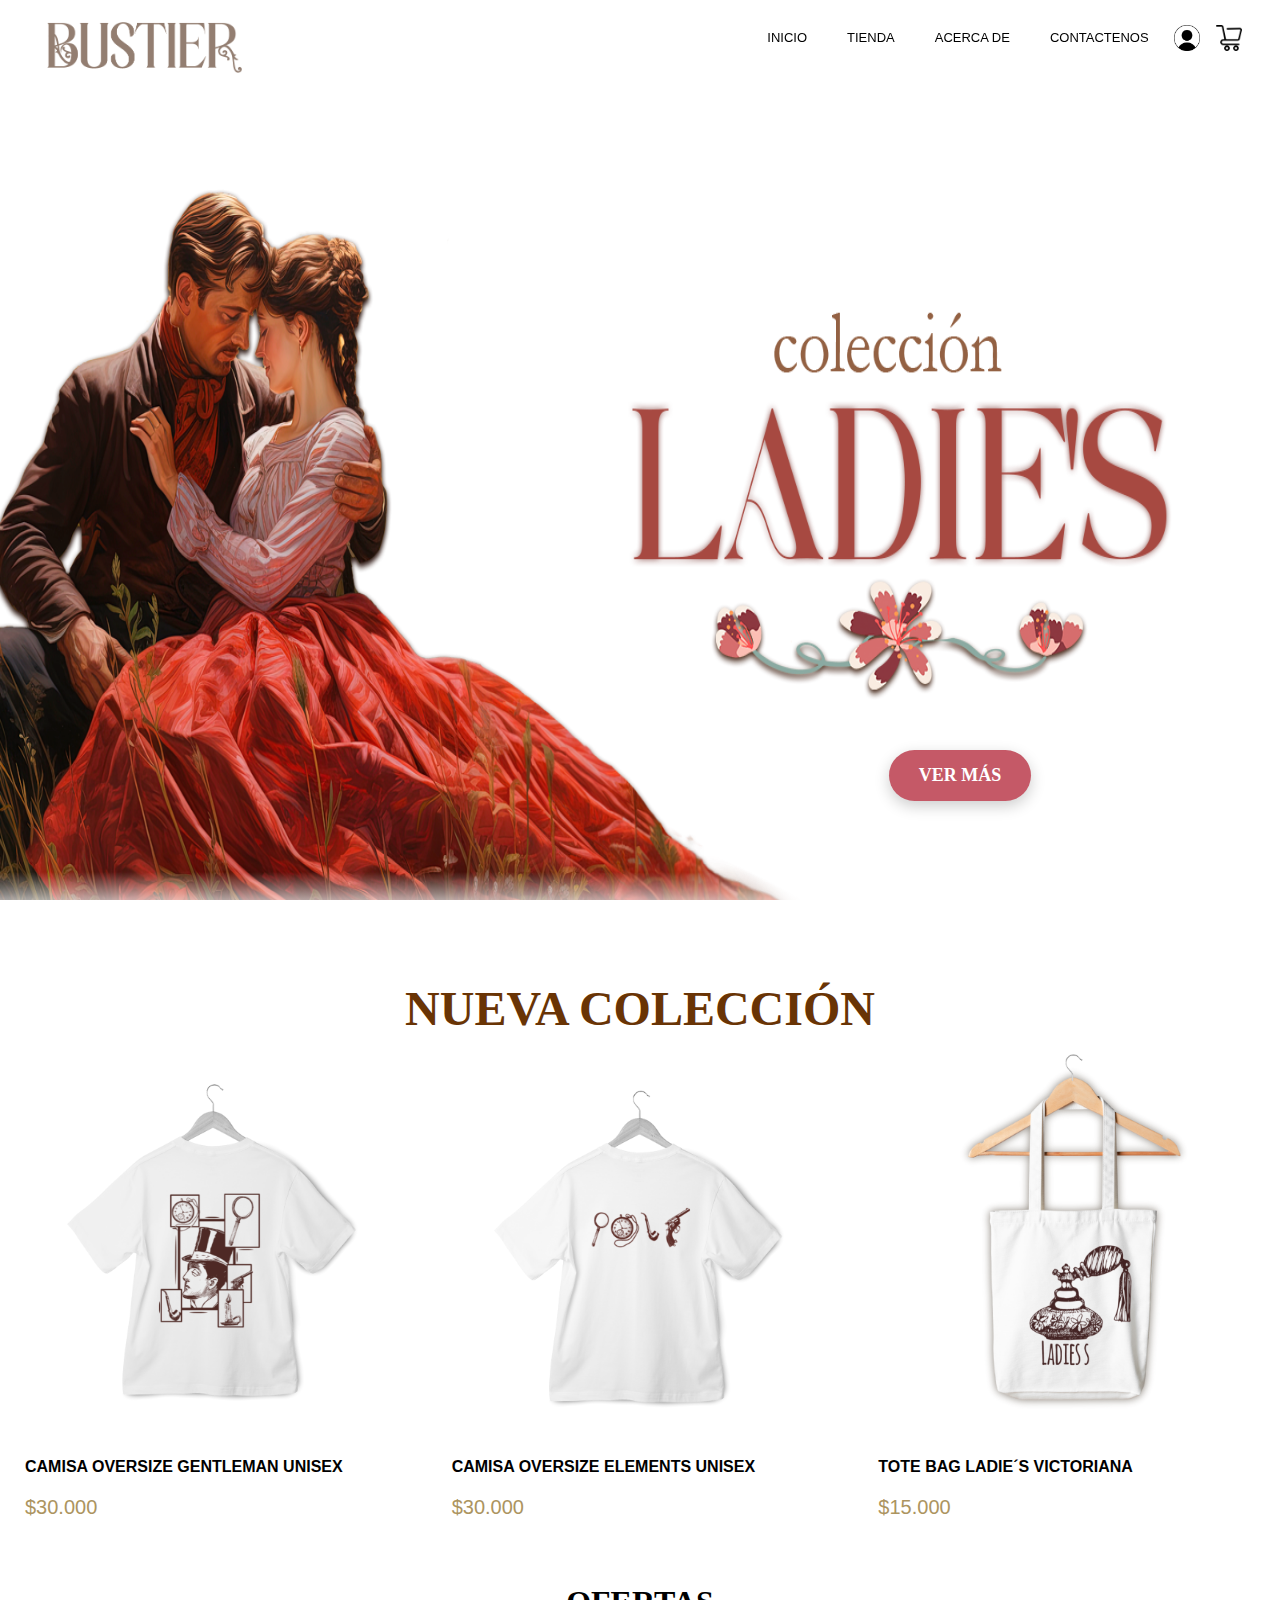
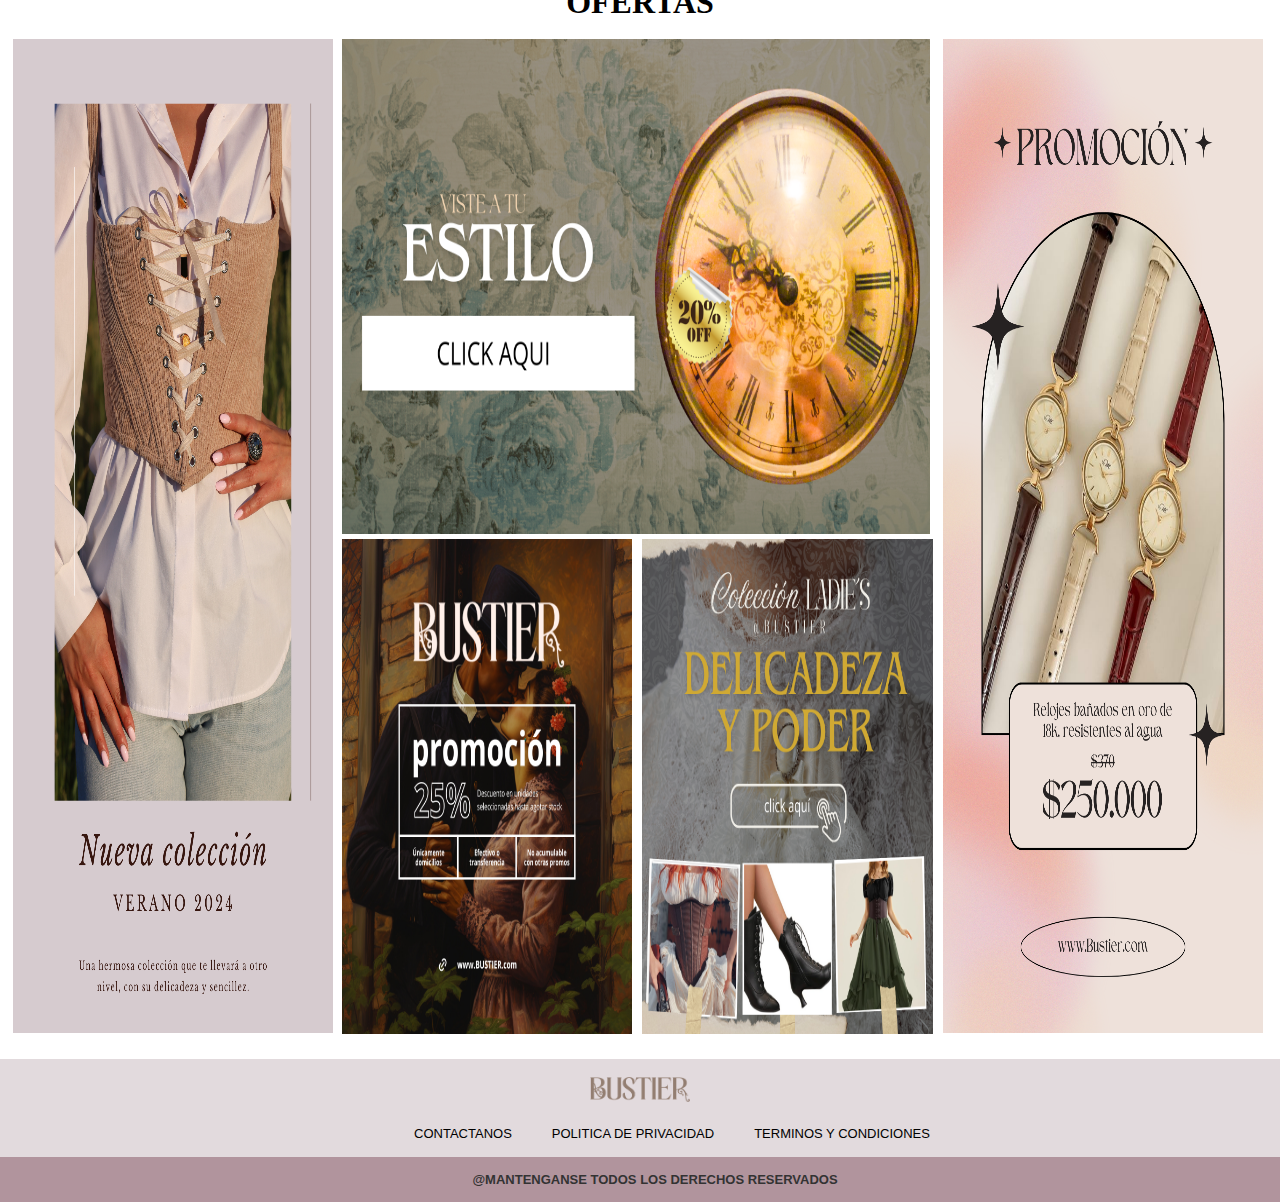
<file: index.html>
<html>
<head>
 <meta charset="utf-8"> 
 <title>BUSTIER</title> 
 <link rel="stylesheet" href="./assets/css/style_menu.css"> 
 <link rel="icon" type="image/x-icon" href="./assets/img/logoo.png">
</head>

<body>
   <header>
    <img id="BUSTIER" src="./assets/img/LOGO.png">
    <div class="barra">
    <nav class="navbar">
      <ul>
          <li><a href="./index.html">INICIO</a></li>
          <li><a href="./tienda.html">TIENDA</a>
        
        </li>
        <li><a href="./index_acerca_de.html">ACERCA DE</a></li>
         <li><a href="./index_contacto.html">CONTACTENOS</a></li>
         
      </ul>
      <a href="./index_ingresar.html"> <img id="profile" src="./assets/img/profile.png"> </a>
      <a href="./cart.html"><img id="carrito" src="./assets/img/carrito logo.png"></a>
  </nav>
  
</div>

    </header>
    
<center>
<a id="contBANNER">    
    <img id="BANNER" src="./assets/img/BUSTIERRRRR[2].png">
    <div style="position: relative; top: -50px;">
        <a href="./tienda.html" class="button-banner">Ver Más</a>
</div>
    <h1 id="nueva_colección">NUEVA COLECCIÓN</h1>

<div class="product-container"> 
    <div class="product"> 
        <img src="./assets/img_productos/12.png" alt="Producto 1"> 
        <h4 class="product-name">CAMISA OVERSIZE GENTLEMAN UNISEX</h4> 
     <div class="contenedorcarrito">
        <p class="product-price">$30.000</p> 
        
    </div>
    </div> 
    <div class="product"> 
        <img src="./assets/img_productos/11.png" alt="Producto 2"> 
        <h4 class="product-name">CAMISA OVERSIZE ELEMENTS UNISEX</h4> 
    <div class="contenedorcarrito">
        <p class="product-price">$30.000</p> 
        
    </div>
    </div> 
    <div class="product"> 
        <img src="./assets/img_productos/18.png" alt="Producto 3"> 
        <h4 class="product-name">TOTE BAG LADIE´S VICTORIANA</h4> 
    <div class="contenedorcarrito">
        <p class="product-price">$15.000</p> 
    </div>
    </div> 
</div>

<h1 id="ofertas">OFERTAS</h1>
<br>

<div class="container-ofertas">
   <a href="./tienda.html" class="item1"> <img src="./assets/img/CORSET 2024 COLECCION.png" class="item1" ></img></a>
   <a href="./tienda.html" class="item2"><img src="./assets/img/OFERTA TIEMPO.png" class="item2"></img></a>
   <a href="./cart.html" class="item3"><img src="./assets/img/Post  .png" class="item3"></img></a>
   <a href="./tienda.html" class="item4"><img src="./assets/img/oferta diva ladies coleccion.png" class="item4"></img></a>
   <a href="./tienda.html" class="item5"><img src="./assets/img/Historia de instagram promoción moderna aesthetic degradado beige.png" class="item5"></a>

</div>


<footer>
    <img id="BUSTIER2" src="./assets/img/LOGO.png">
    <BR>
    <div class="contacta">
    <a href="./index_contacto.html">CONTACTANOS</a>
    <a href="./index_legal.html">POLITICA DE PRIVACIDAD</a>
    <a href="./index_legal.html">TERMINOS Y CONDICIONES</a>
</div>
    <h3 id="cosa del fooer">@MANTENGANSE TODOS LOS DERECHOS RESERVADOS</h3>
</footer>
   

</body>
</html>
</file>
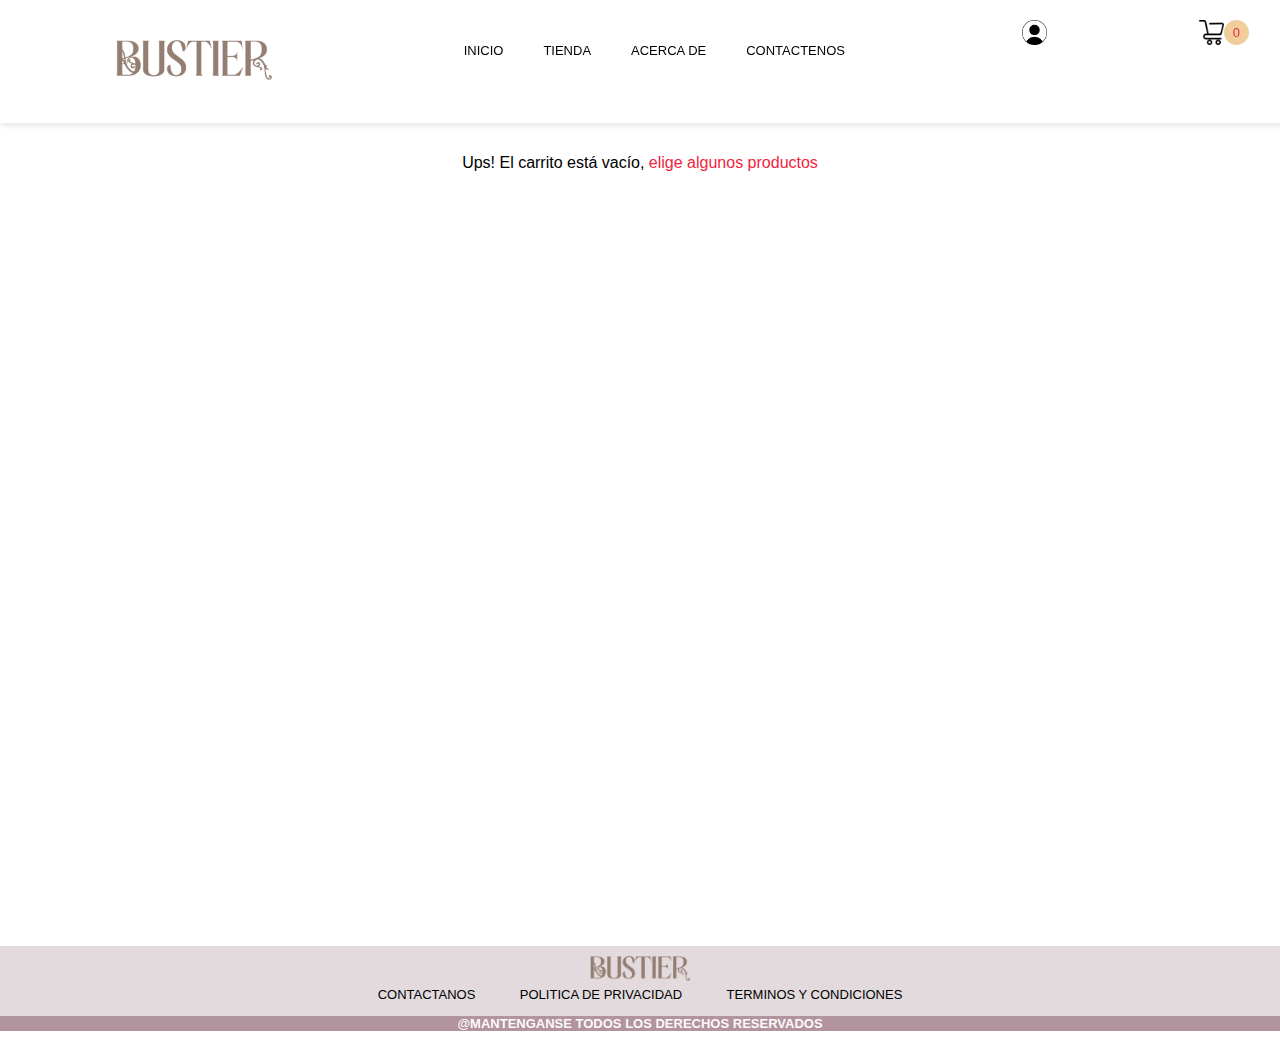
<file: cart.html>
<!DOCTYPE html>
<html lang="es">
	<meta charset="UTF-8">
	<meta http-equiv="X-UA-Compatible" content="IE=edge">
	<meta name="viewport" content="width=device-width, initial-scale=1.0">
  <link rel="icon" type="image/x-icon" href="./assets/img/logoo.png">
  <link rel="stylesheet" href="./assets/css/cart.css">
	<script src="./assets/js/productos.js"></script>
  <script src="./assets/js/cartService.js" defer></script>
	<script src="./assets/js/cart.js" defer></script>
	<title>CARRITO DE COMRPRAS</title>
</head>
<body>
  <header>
		<div class="barra">
            
			
			<nav class="navbar">
                <a href="./tienda.html"><img src="./assets/img/LOGO.png" alt="Logo" id="logo"></a>
				<ul>
                    <li><a href="./index.html">INICIO</a></li>
                    <li><a href="./tienda.html">TIENDA</a> </li>
                  <li><a href="./index_acerca_de.html">ACERCA DE</a></li>
                   <li><a href="./index_contacto.html">CONTACTENOS</a></li>
                   
                </ul>
				<a href="./index_ingresar.html"> <img id="profile" src="./assets/img/profile.png"> </a>
				<a href="./cart.html" id="cart"><img src="./assets/img/carrito logo.png" id="carrito"><span id="cuenta-carrito">0</span></a>
			</nav>
        </div>
		
	</header>
	<main class="mainCarrito">
		<p id="carrito-vacio">Ups! El carrito está vacío, <a href="./tienda.html">elige algunos productos</a></p>
		<section id="cart-container">
		</section>
  <section id="totales">
    <p>Total unidades: <span id="cantidad">0</span></p>
    <p>Total precio: $<span id="precio">0</span></p>
    <button id="reiniciar">Eliminar todo</button>
    <button id="alertButton">Comprar</button>
</main>
	<footer>
		<img id="BUSTIER2" src="./assets/img/LOGO.png">
    <BR>
    <div class="contacta">
    <a href="./index_contacto.html">CONTACTANOS</a>
    <a href="./index_legal.html">POLITICA DE PRIVACIDAD</a>
    <a href="./index_legal.html">TERMINOS Y CONDICIONES</a>
</div> 
    <h3 id="derechos">@MANTENGANSE TODOS LOS DERECHOS RESERVADOS</h3>
	</footer>
</body>
</html>
</file>
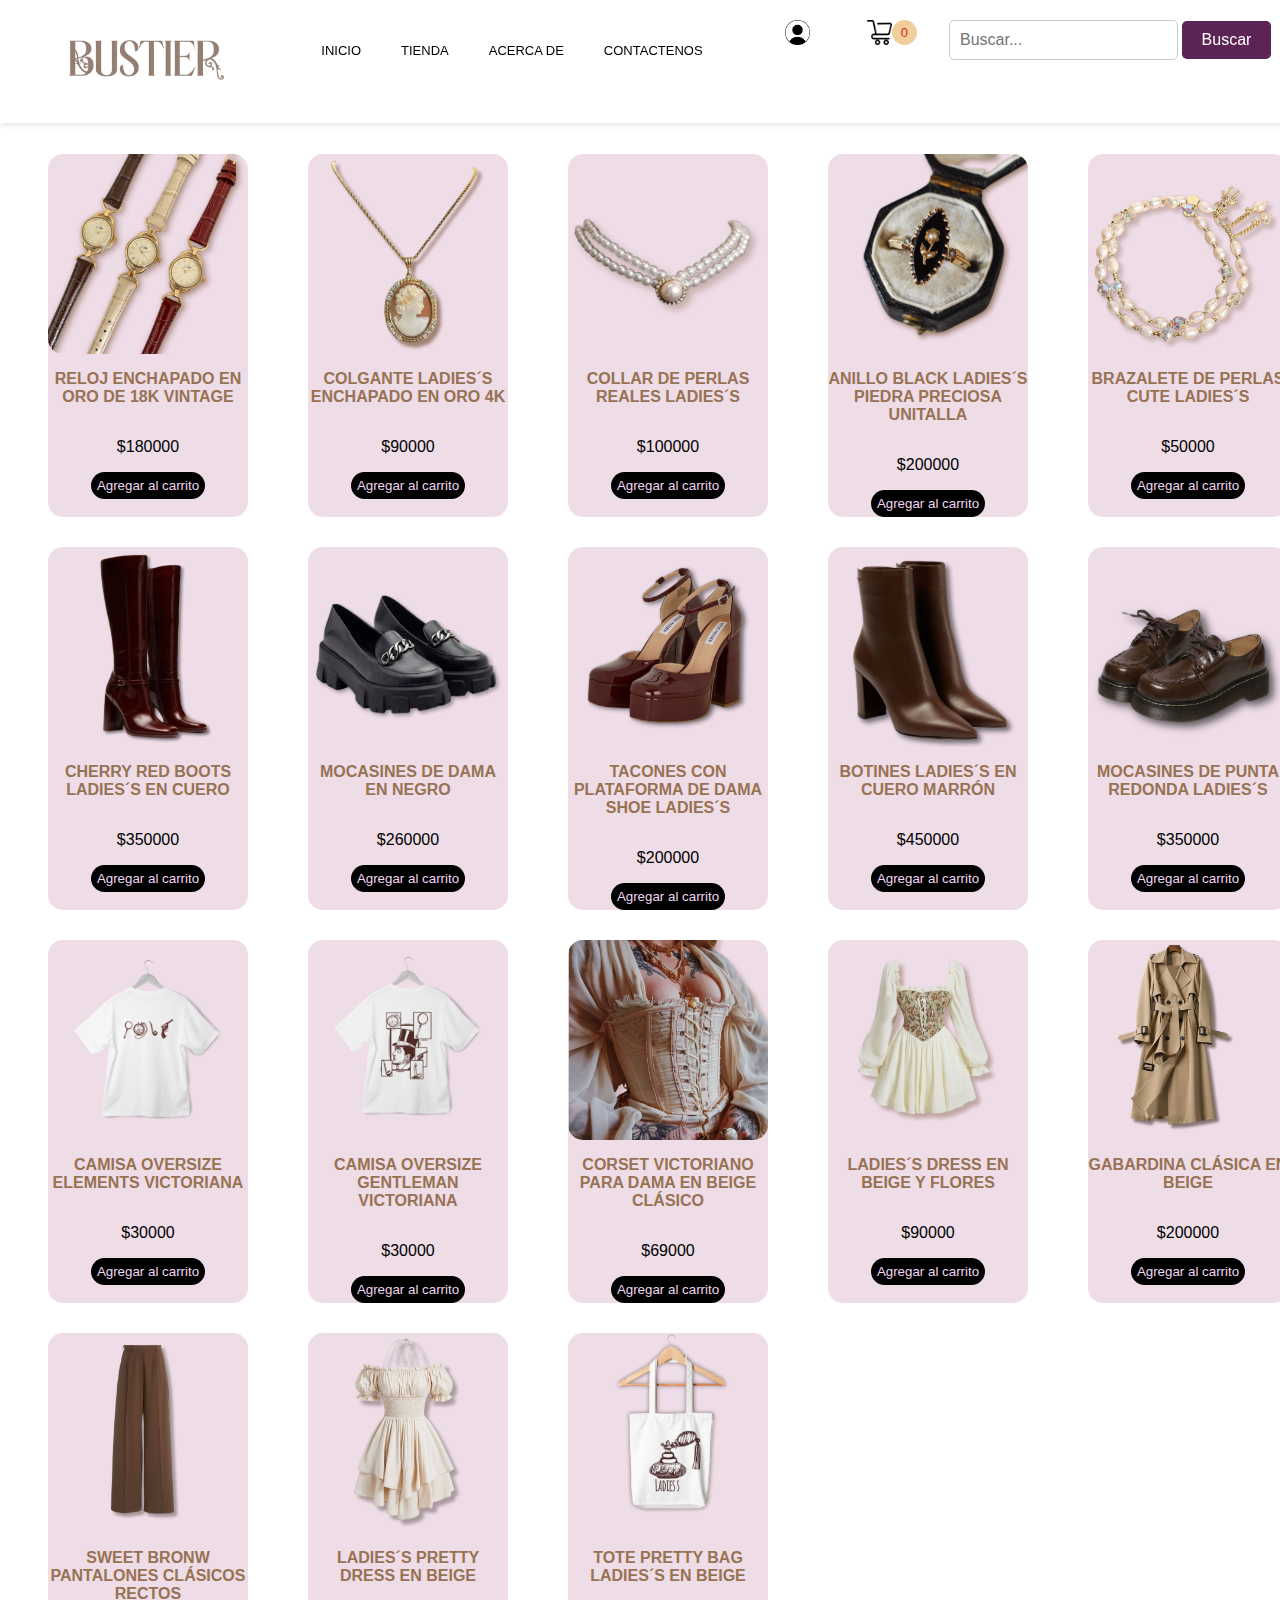
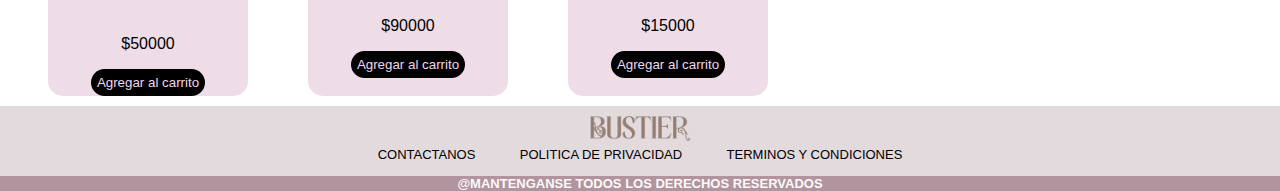
<file: tienda.html>
<!DOCTYPE html>
<html lang="es">
<head>
	<meta charset="UTF-8">
	<meta http-equiv="X-UA-Compatible" content="IE=edge">
	<meta name="viewport" content="width=device-width, initial-scale=1.0">
	<link rel="stylesheet" href="./assets/css/style.css">
	<script src="./assets/js/productos.js"></script>
	<script src="./assets/js/cartService.js" defer></script>
	<script src="./assets/js/index.js" defer></script>
	<link rel="icon" type="image/x-icon" href="./assets/img/logoo.png">
	<title>BUSTIER STORE</title>
</head>
<body>
	<header>
		<div class="barra">
            
			
			<nav class="navbar">
                <a href="./tienda.html"><img src="./assets/img/LOGO.png" alt="Logo" id="logo"></a>
				<ul>
                    <li><a href="./index.html">INICIO</a></li>
                    <li><a href="./tienda.html">TIENDA</a> </li>
                  <li><a href="./index_acerca_de.html">ACERCA DE</a></li>
                   <li><a href="./index_contacto.html">CONTACTENOS</a></li>
                   
                </ul>
				<a href="./index_ingresar.html"> <img id="profile" src="./assets/img/profile.png"> </a>
				<a href="./cart.html" id="cart"><img src="./assets/img/carrito logo.png" id="carrito"><span id="cuenta-carrito">0</span></a>
				<div class="search-container">
					<input type="text" id="search-input" placeholder="Buscar..." />
					<button id="search-button">Buscar</button>
				</div>
			</nav>
        </div>
	</header>
	<center>
		
		
		<ul id="results"></ul>
	<main>
		<section id="productos-container">
		</section>
	</main>
</center>
	<footer>
		<img id="BUSTIER2" src="./assets/img/LOGO.png">
    <BR>
    <div class="contacta">
    <a href="./index_contacto.html">CONTACTANOS</a>
    <a href="./index_legal.html">POLITICA DE PRIVACIDAD</a>
    <a href="./index_legal.html">TERMINOS Y CONDICIONES</a>
</div> 
    <h3 id="derechos">@MANTENGANSE TODOS LOS DERECHOS RESERVADOS</h3>
	</footer>
</body>
</html>
</file>
<file: assets/css/style_menu.css>
*{
    margin: 0;
}

body {
        background-color: rgb(255, 255, 255);
        background-size: cover;
        background-position: center;
        background-repeat: repeat;  
        margin: 0;
        height: 100vh;

}

.button-banner {
    background-color: #c55967; 
    color: white; 
    border: none; 
    padding: 15px 30px; 
    font-size: 18px; 
    font-weight: bold; 
    text-transform: uppercase; 
    text-decoration: none; 
    border-radius: 30px; 
    box-shadow: 0px 5px 15px rgba(0, 0, 0, 0.2); 
    transition: all 0.3s ease; 
    display: inline-block; 
    cursor: pointer; 
    position: relative; 
    top: -100px;
    left: 320px; 
}

.button-banner:hover {
    background-color: #a73c5a; /* Cambio de color al pasar el cursor */
    box-shadow: 0px 8px 20px rgba(0, 0, 0, 0.3); /* Aumenta la sombra */
    transform: scale(1.05); /* Efecto de ampliación */
}

#BUSTIER{
    width: 15em;
    margin-left: 3%;
    display: flex;
}
#profile{
    width: 2em;
    height: 2em;
    margin-top: 5;
    margin-right: 1rem;
}
 

#carrito{
    width: 2em;
    height: 2em;
    margin-top: 5;
    
}
header{
    font-family: Arial, Helvetica, sans-serif;
    width: 97%;
    position: fixed;
    z-index: 100;
    color: #967f5c;
    padding: 10px;
    display: flex; 
    justify-content: space-between;
    align-items: center;
    margin-right: 4%;
    font-size: small;
    background-color:  #ffffff45;
}

.navbar {
   display: flex;
    padding: 10px;
}

.navbar ul {
    list-style: none;
    margin-right: 5px;
    padding: 0;
    display:flex;
}

.navbar ul li {
    position:relative;
}

.navbar ul li a {
    color: #000000;
    padding: 10px 20px;
    text-decoration: none;
    display: block;
}

.navbar ul li:hover > a {
    background-color: #2d2b2e69;
    transition: background-color .5s ease
}

/* Submenú */
.navbar ul ul {
    display: none;
    position: absolute;
    top: 100%;
    left: 0;
    padding: 0;
}

.navbar ul ul li a {
    padding: 10px;
    width: 150px;
}


.navbar ul li:hover > ul {
    display: block;
}
.contacta{
    
    
    display: flex;
    align-items: center;
    justify-content: center;
    margin: 1rem 0 1rem 4rem;
    
}
#BANNER{
    width: 100%;
    height: 100vh;
    size: cover;
}

#contBANNER:after{
    content: "";
    width: 100%;
    height: 5%;
    position: absolute;
    left: 0;
    bottom: -16.5;
    background-image: linear-gradient(to top,#ffffff, transparent);
}

div{
    margin-bottom: 20px;
}
#BUSTIER2{
    width: 100px;
    margin: 8;
}
h3{
    font-size: small;
    font-family: Arial, Helvetica, sans-serif;
    background-color: #B1949D;
    width: 100%;
    padding: 15;
    bottom: 0;
    margin-top: 8;
    color: #fdf9f9;
}

#nueva_colección{
    font-size: 3em;
    margin-top: 30px;
    font-family: 'Times New Roman', Times, serif;
    color: #693405;
    
}

.product-container { 
    display: flex; justify-content: 
    space-around; align-items: 
    flex-start; 
} 
    
.product { 
    text-align:justify;
     margin: 15px; 
} 

.product img {
     max-width: 100%; 
     height: auto; 
} 

h4{
 font-family: Arial, Helvetica, sans-serif; 
 margin: 10px; 
} 

p {
     color: rgb(172, 148, 96); 
     font-family: Arial, Helvetica, sans-serif;
     font-size: 20px; 
     margin: 10px;
     
} 

.contenedorcarrito{
    display: flex; 
    align-items: center; 
    justify-content: space-between; 
    margin-top: 5px;
    margin-left: 0%;
    margin-right: 10%;
}

#carrito2{
    width: 24px; 
    height: 24px; 
    cursor: pointer;
}

.item1{grid-area: menu;}
.item2{grid-area: header;}
.tem3{grid-area: main;}
.item4{grid-area: right;}
.item5{grid-area: footer;}

.container-ofertas{
  display: grid;
  grid-template-areas:
    'menu header header footer'
    'menu main right footer'
    'menu main right footer';
    max-width: 98%;
    gap: 5px;
    
}

.item1{
    width: 25vw;
    height: 110.5vh;
}

.item2{
    width: 46vw;
    height: 55vh;
}

.item3, .item4{
    width: 22.69vw;
    height: 55vh;
}

.item5{
    height: 110.5vh;
    width: 25vw;
}

footer{ 
    padding-top: 10px;
    text-align: center;
    font-family: Arial, Helvetica, sans-serif;
    position: flex;
    bottom: 0;
    width: 100%;
    background-color: #d6cbcfb4;
}
footer>div>a{
    text-decoration: none;
    margin-left: 20px;
    margin-right: 20px;
    color: black;
    font-family: Arial, Helvetica, sans-serif;
    font-size: small;
}

@keyframes fadeIn {
    0% { opacity: 0; transform: scale(0.9); }
    100% { opacity: 1; transform: scale(1); }
}

/* Banner Animation */
 {
    
    animation: slideDown 1.5s ease-out;
}


@keyframes fadeIn {
    0% { opacity: 0; transform: scale(0.9); }
    100% { opacity: 1; transform: scale(1); }
}

/* Banner Animation */
.button-banner {
    
    animation: slideDown 1.5s ease-out;
}
@keyframes fadeIn {
    0% { opacity: 0; transform: scale(0.9); }
    100% { opacity: 1; transform: scale(1); }
}

/* Banner Animation */
#BANNER {
    
    animation: slideDown 1.5s ease-out;
}

@keyframes slideDown {
    0% { opacity: 0; transform: translateY(-30px); }
    100% { opacity: 1; transform: translateY(0); }
}

/* Product Animation */
.product-container .product {
    animation: fadeInUp 1s ease-in-out;
    transition: transform 0.3s;
}

.product-container .product:hover {
    transform: scale(1.05);
}

@keyframes fadeInUp {
    0% { opacity: 0; transform: translateY(20px); }
    100% { opacity: 1; transform: translateY(0); }
}

/* Offers Animation */
.container-ofertas img {
    animation: zoomIn 1s ease;
}

@keyframes zoomIn {
    0% { opacity: 0; transform: scale(0.8); }
    100% { opacity: 1; transform: scale(1); }
}

.container-ofertas img:hover {
    transform: scale(1.1);
    transition: transform 0.3s ease-in-out;
}

/* Footer Text Animation */
footer h3 {
    animation: textSlideUp 1.5s ease-in;
    color: #333;
}

@keyframes textSlideUp {
    0% { opacity: 0; transform: translateY(20px); }
    100% { opacity: 1; transform: translateY(0); }
}

/* Navbar Animation */
.navbar ul li {
    animation: fadeInLeft 1s ease;
}

@keyframes fadeInLeft {
    0% { opacity: 0; transform: translateX(-20px); }
    100% { opacity: 1; transform: translateX(0); }
}

/* Hover Effect on Links */
.navbar ul li a:hover, .contacta a:hover {
    color: #ffcee5;
    transition: color 0.3s ease;
}
 
@media (max-width: 768px) {
    #información {
        flex-direction: column;
        align-items: center;
    }

    ul {
        width: 80%;
        margin-bottom: 20px;
    }
    nav ul { 
        display: none; 
        flex-direction; 
        width: 50%; 
        flex-direction: column;
        } 
        
}
@media (max-width: 768px) {
    header {
        flex-direction: row; 
        align-items: center;
        padding: 10px 10px;
        position: relative; 
    }

    #BUSTIER {
        width: 10em;
        margin-left: 0;
    }

    .navbar {
        width: 100%;
        display: flex;
        justify-content: space-between; 
    }

    .navbar ul {
        display: flex;
        padding: 0;
        margin: 0;
        justify-content: space-evenly; 
        width: 80%; 
    }

    .navbar ul li {
        width: auto; 
    }

    .navbar ul li a {
        padding: 8px 15px; 
        font-size: 0.9em;
    }

    #profile, #carrito {
        width: 2em;
        height: 2em;
        margin-top: 10px;
    }

    #titulo1 {
        margin-top: 20px; 
        padding-top: 10px; 
    }
}
.search-container {
  display: flex;
  justify-content: center;
  align-items: center;
  margin-top: 20px;
}

#search {
  width: 250px;
  padding: 8px;
  border: 1px solid #ccc;
  border-radius: 4px;
  font-size: 16px;
  margin-right: 10px;
}

#search-button {
  background-color: #967f5c;
  border: none;
  padding: 8px;
  border-radius: 4px;
  cursor: pointer;
}

#search-button img {
  width: 20px;
  height: 20px;
}

#search-button:hover {
  background-color: #5a4d35;
}

#search:focus {
  outline: none;
  border-color: #967f5c;
}
@media (max-width: 480px) {
    .navbar ul li a {
        font-size: 1em;
        padding: 8px 15px;
    }

    #profile, #carrito {
        width: 1.8em;
        height: 1.8em;
    }

    #titulo1 {
        margin-top: 10px; 
    }
}
@media (max-width: 768px) {
    #BANNER {
        width: 100%;
        height: auto;
        object-fit: cover;
    }
    #contBANNER:after {
        content: "";
        width: 100%;
        height: 5%;
        position: absolute;
        left: 0;
        bottom: -16.5%;
        background-image: linear-gradient(to top, #ffffff, transparent);
    }

    .container-ofertas {
        display: grid;
        grid-template-columns: repeat(2, 1fr);
        gap: 10px;
        max-width: 100%;
    }

    .item1, .item2, .item3, .item4, .item5 {
        width: 100%;
        height: auto;
        object-fit: contain;
    }
}

@media (max-width: 480px) {
    .container-ofertas {
        display: grid;
        grid-template-columns: 1fr;
        gap: 10px;
        max-width: 100%;
    }

    .item1, .item2, .item3, .item4, .item5 {
        width: 100%;
        height: auto;
        object-fit: contain;
    }
}
</file>
<file: assets/css/cart.css>
#cart-container{
    max-width: 500px;
    margin: auto;
  }
  
  .tarjeta-producto{
    display: flex;
    align-items: center;
    height: 100px;
    gap: 20px;
  }
  
  .tarjeta-producto img{
    height: 100%;
  }
  
  .tarjeta-producto h3{
    width: 130px;
  }
  .tarjeta-producto div{
    background-color: var(--color-acento-claro);
    padding: 3px;
    border-radius: 5px;
  }
  
  #totales{
    text-align: center;
  }
  
  #carrito-vacio{
    text-align: center;
  }
 

  
:root{
  --color-acento: #da9761;
  --color-acento-claro: #ee60307a;
  --color-texto: rgb(241, 36, 64);
}

body{
  margin: 0;
  /* font-family: 'Trebuchet MS', 'Lucida Sans Unicode', 'Lucida Grande', 'Lucida Sans', Arial, sans-serif; */
  
 
  height: 100vh;
}

#BUSTIER{
  width: 15em;
  margin-left: 3%;
  display: flex;
}

#BUSTIER2{
  width: 100px;
  margin: 8;
}
footer h3{
  font-size: small;
  font-family: Arial, Helvetica, sans-serif;
  background-color: #B1949D;
  width: 100%;
  padding-top: 15;
  bottom: 0;
  margin-top: 8;
  color: #fdf9f9;
  text-align: center;
}


.escondido{
  display: none;
}

a{
  background-color: unset;
  border:unset;
  cursor:pointer;
  text-decoration: none;
  transition: 200ms;
  color: var(--color-texto);
}

button{
  transition: 200ms;
  background-color: #000000;
  border-radius: 15px;
  border: 1px solid #91785d00;
  padding: 5px;
  font-family: Arial, Helvetica, sans-serif;
  color: #f0d6f1;
}

a:hover:not(#cart), button:hover{
  color:#fdf9f9;
}

header{
  box-shadow: 1px 3px 5px rgba(0, 0, 0, 0.09);
  margin-bottom: 10px;
  font-size: larger;
  font-family: Arial, Helvetica, sans-serif;
  width: 100%;
  position: fixed;
  z-index: 100;
  color: #967f5c;
  padding: 10px;
  display: fixed; 
  /* justify-content: space-around; */
  align-items: center;
  margin-right: 4%;
  font-size: small;
  background-color:  #ffffff45;
  top: 0;
}



#logo{
  height: 40px;
  margin: 20px;
}

.navbar {
  display: flex;
   padding: 10px;
   width: 100%;
   justify-content: space-around;
   
}

.navbar ul {
   list-style: none;
   margin-right: 5px;
   padding: 0;
   display:flex;
}

.navbar ul li {
   position:relative;
}

.navbar ul li a {
   color: #000000;
   padding: 10px 20px;
   text-decoration: none;
   display: block;
}

.navbar ul li:hover > a {
   background-color: #2d2b2e69;
   transition: background-color .5s ease
}

/* Submenú */
.navbar ul ul {
   display: none;
   position: absolute;
   top: 100%;
   left: 0;
   padding: 0;
}

.navbar ul ul li a {
   padding: 10px;
   width: 150px;
}


.navbar ul li:hover > ul {
   display: block;
}
header nav img{
  height: 25px;
}

#cuenta-carrito{
  position: absolute;
  background-color: #f0ce9c;
  border-radius: 100%;
  display: inline-block;
  height: 25px;
  line-height: 25px;
  aspect-ratio: 1;
  text-align: center;
  /* margin-bottom: 15px; */
}

footer{ 
  padding-top: 10px;
  text-align: center;
  font-family: Arial, Helvetica, sans-serif;
  position: flex;
  bottom: 0;
  width: 100%;
  background-color: #d6cbcfb4;
}
footer>div>a{
  text-decoration: none;
  margin-left: 20px;
  margin-right: 20px;
  color: black;
  font-family: Arial, Helvetica, sans-serif;
  font-size: small;
  text-align: center;
}


main{
  margin-top: 12%;
}

.mainCarrito{
  min-height: 88vh;
}

p{
font-family: Arial, Helvetica, sans-serif;
margin-top: 0%;
}
#cart{
margin-top: ;

}
.cantidad{
  color: #f70000;
}

.tarjeta-producto{
  background-color: #d8a3d55e;
  border-radius: 20px;
  margin: 10px;
}
.tarjeta-producto img { 
  border-radius: 15px; 
  display: block; 
  width: 20%; 
  max-width: 250px; 
  height: auto; 
}


.tarjeta-producto h3, 
.tarjeta-producto span, 
.tarjeta-producto div { 
  color: #977253;
  font-family: Arial, Helvetica, sans-serif;
  font-style: normal;
  font-size: 1rem;
  text-align: justify;
}

p{
  font-family: Arial, Helvetica, sans-serif;
  
}
</file>
<file: assets/css/style.css>
:root{
    --color-acento: #da9761;
    --color-acento-claro: #ee60307a;
    --color-texto: rgb(224, 27, 20);
  }
  
  body{
    margin: 0;
    /* font-family: 'Trebuchet MS', 'Lucida Sans Unicode', 'Lucida Grande', 'Lucida Sans', Arial, sans-serif; */
    
   
    height: 100vh;
  }
  
  #BUSTIER{
    width: 15em;
    margin-left: 3%;
    display: flex;
}

#BUSTIER2{
    width: 100px;
    margin: 8;
}
footer h3{
    font-size: small;
    font-family: Arial, Helvetica, sans-serif;
    background-color: #B1949D;
    width: 100%;
    padding-top: 15;
    bottom: 0;
    margin-top: 8;
    color: #fdf9f9;
    text-align: center;
}

  
  .escondido{
    display: none;
  }
  
  a{
    background-color: unset;
    border:unset;
    cursor:pointer;
    text-decoration: none;
    transition: 200ms;
    color: var(--color-texto);
  }
  
  button{
    transition: 200ms;
    background-color: #000000;
    border-radius: 15px;
    border: 1px solid #91785d00;
    padding: 5px;
    font-family: Arial, Helvetica, sans-serif;
    color: #f0d6f1;
  }
  
  a:hover:not(#cart), button:hover{
    color:#fdf9f9;
  }
  
  /* Header */
  header{
    box-shadow: 1px 3px 5px rgba(0, 0, 0, 0.09);
    margin-bottom: 10px;
    font-size: larger;
    font-family: Arial, Helvetica, sans-serif;
    width: 100%;
    position: fixed;
    z-index: 100;
    color: #967f5c;
    padding: 10px;
    display: fixed; 
    /* justify-content: space-around; */
    align-items: center;
    margin-right: 4%;
    font-size: small;
    background-color:  #ffffff45;
    top: 0;
  }
  

  
  #logo{
    height: 40px;
    margin: 20px;
  }
  
  .navbar {
    display: flex;
     padding: 10px;
     width: 100%;
     justify-content: space-around;
     
 }
 
 .navbar ul {
     list-style: none;
     margin-right: 5px;
     padding: 0;
     display:flex;
 }
 
 .navbar ul li {
     position:relative;
 }
 
 .navbar ul li a {
     color: #000000;
     padding: 10px 20px;
     text-decoration: none;
     display: block;
 }
 
 .navbar ul li:hover > a {
     background-color: #2d2b2e69;
     transition: background-color .5s ease
 }
 
 /* Submenú */
 .navbar ul ul {
     display: none;
     position: absolute;
     top: 100%;
     left: 0;
     padding: 0;
 }
 
 .navbar ul ul li a {
     padding: 10px;
     width: 150px;
 }
 
 
 .navbar ul li:hover > ul {
     display: block;
 }
  
  header nav img{
    height: 25px;
  }
  
  #cuenta-carrito{
    position: absolute;
    background-color: #f0ce9c;
    border-radius: 100%;
    display: inline-block;
    height: 25px;
    line-height: 25px;
    aspect-ratio: 1;
    text-align: center;
    /* margin-bottom: 15px; */
  }
  
  footer{ 
    padding-top: 10px;
    text-align: center;
    font-family: Arial, Helvetica, sans-serif;
    position: flex;
    bottom: 0;
    width: 100%;
    background-color: #d6cbcfb4;
}
footer>div>a{
    text-decoration: none;
    margin-left: 20px;
    margin-right: 20px;
    color: black;
    font-family: Arial, Helvetica, sans-serif;
    font-size: small;
    text-align: center;
}
.search-container {
  
  
  justify-content: center; /* Centra el contenido dentro del contenedor */
  gap: 10px;  /* Espaciado entre el input y el botón */
 
 
}

/* Estilo para el campo de búsqueda */
#search-input {
 
  padding: 10px;
  font-size: 16px;
  border: 1px solid #ccc;
  border-radius: 5px;
  box-sizing: border-box;  /* Incluye el padding en el cálculo del ancho */
  transition: border-color 0.3s;  /* Transición suave para el borde */
}

#search-input:focus {
  border-color: #6d1818;  /* Cambia el borde al enfocarse */
  outline: none;  /* Elimina el borde por defecto al hacer foco */
}

/* Estilo para el botón de búsqueda */
#search-button {
  padding: 10px 20px;
  background-color: #5c2454;  /* Fondo azul */
  color: white;
  border: none;
  border-radius: 5px;
  font-size: 16px;
  cursor: pointer;
  transition: background-color 0.3s;  /* Transición para cambio de color */
}

#search-button:hover {
  background-color: #0056b3;  /* Cambia a un azul más oscuro al pasar el mouse */
}

/* Ajustes responsivos */
@media (max-width: 768px) {
  .search-container {
      flex-direction: column;  /* Cambia a columna en pantallas pequeñas */
      gap: 15px;
  }

  #search-input {
      width: 100%;  /* El campo de búsqueda ocupa todo el ancho disponible */
  }
}

main{
    margin-top: 12%;
}

.mainCarrito{
    min-height: 88vh;
}
#productos-container { 
  display: grid; 
  grid-template-columns: repeat(5, 1fr); 
  gap: 20px; 
  margin-top: 20px; }
 
  .tarjeta-producto {
    background-color: #c98fb150; 
    margin-bottom: 160px;
    border-radius: 15px;
    width: calc(35%-40px);
    box-sizing: border-box;
    display: flex;
    flex-direction: column;
    align-items: center;
    width: 200px;
    margin-left: 20%;
    margin-bottom: 10px;
    transition: transform 0.3s ease;
  }
  .tarjeta-producto:hover { transform: scale(1.05); 
  box-shadow: 5px 5px 5px #2a00307e;
  }
  
  .tarjeta-producto img { 
    border-radius: 15px; 
    display: block; 
    width: 100%; 
    max-width: 250px; 
    height: auto; 
  }
    
    .tarjeta-producto h3, 
    .tarjeta-producto span, 
    .tarjeta-producto div { 
      color: #977253;
      font-family: Arial, Helvetica, sans-serif;
      font-style: normal;
      font-size: 1rem;
      text-align: center;
    }
p{
  font-family: Arial, Helvetica, sans-serif;
  
}

.policy-container::before,
.policy-container::after {
    content: "";
    position: absolute;
    width: 180%;
    height: 50px;
    background-color: #d4b59c;
    top: 0;
    left: -40%;
    transform: rotate(-3deg);
    opacity: 0.08;
}

.policy-container::after {
    top: auto;
    bottom: 0;
    transform: rotate(3deg);

}
</file>
